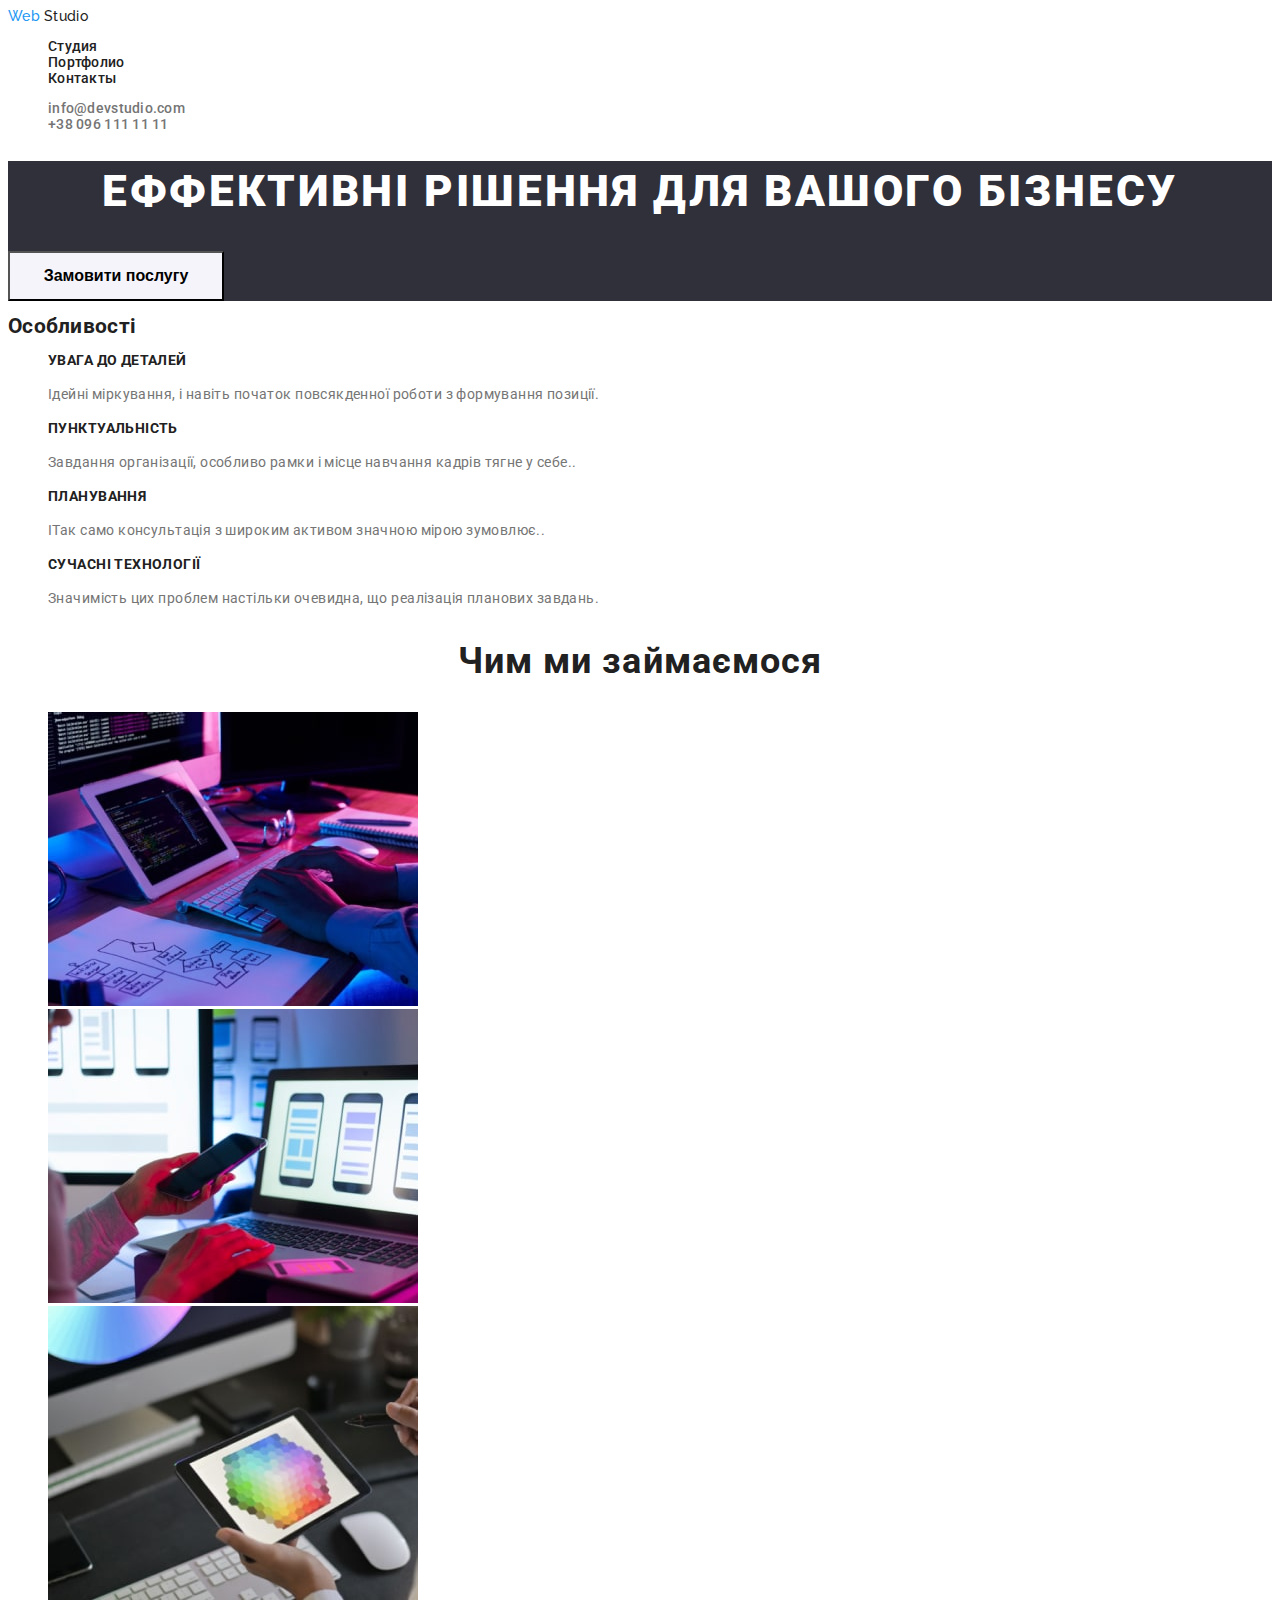
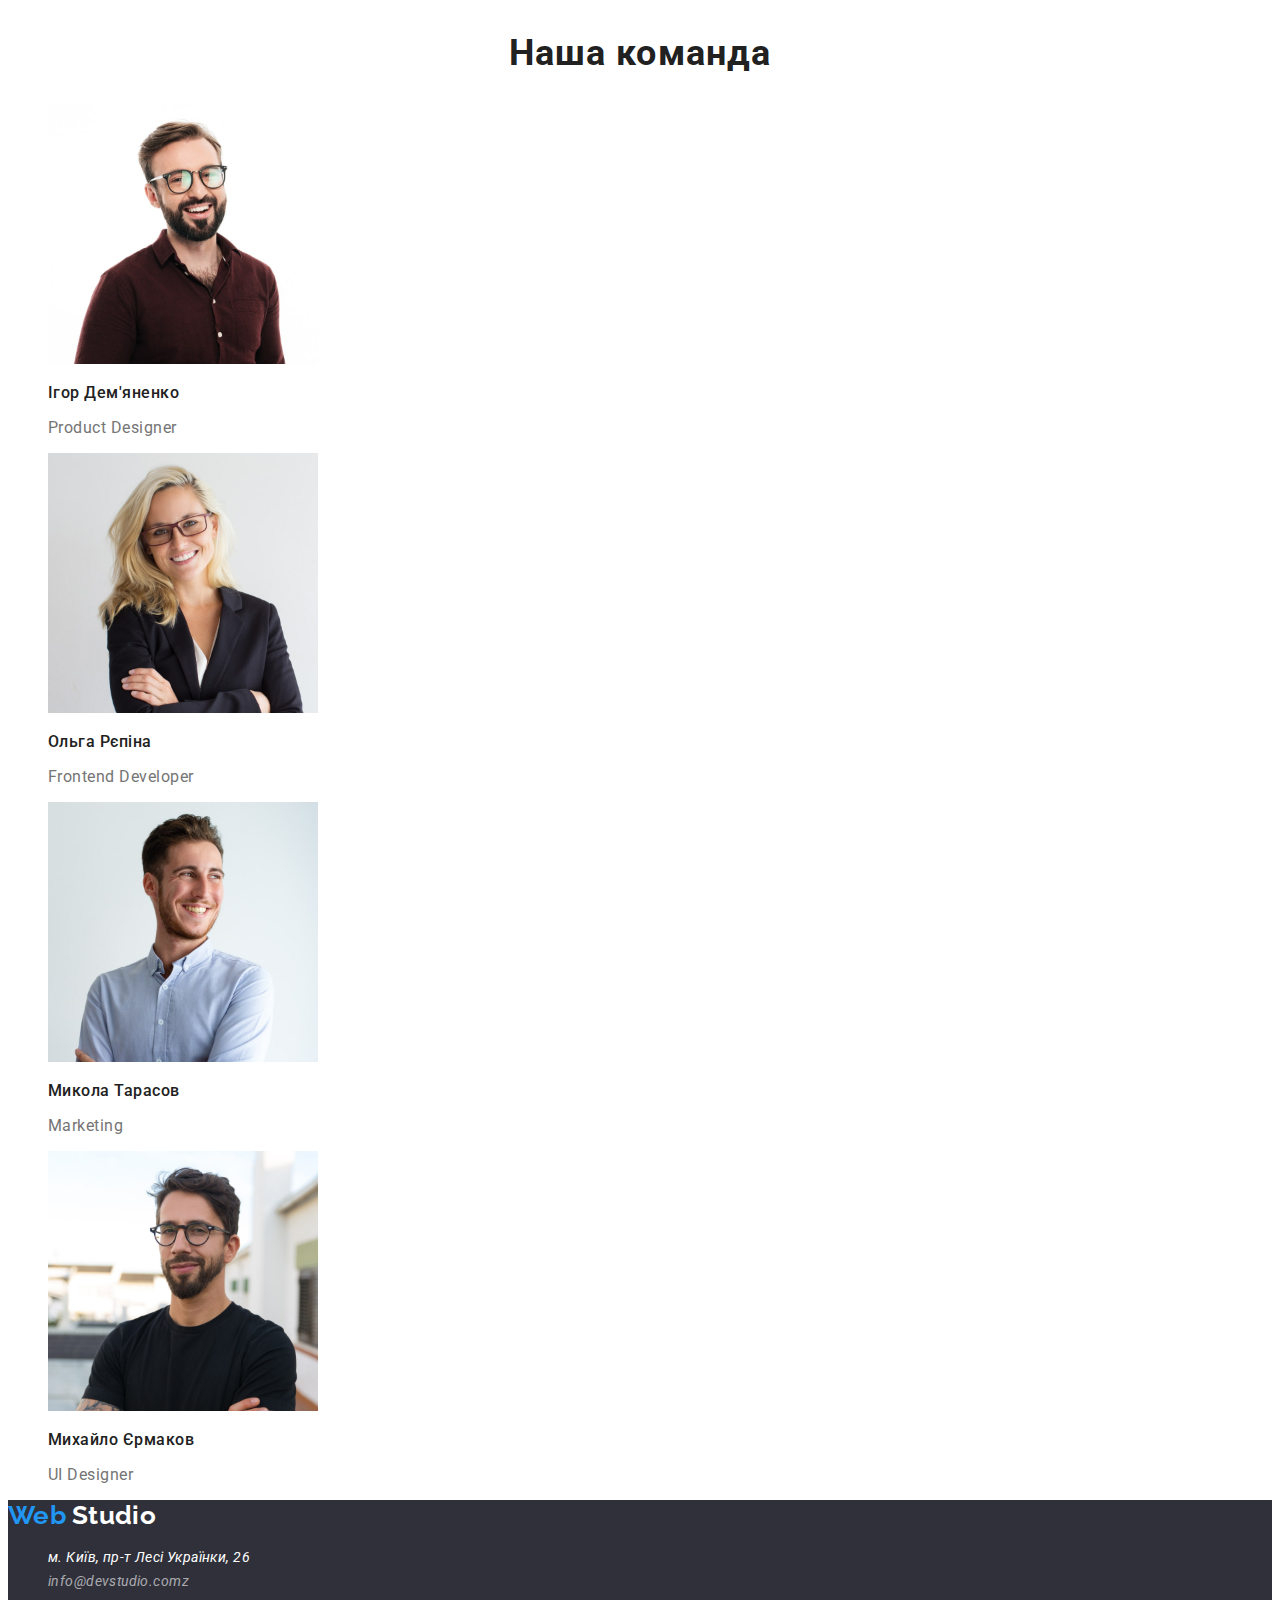
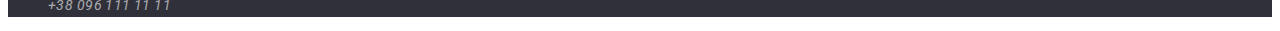
<file: index.html>
<!DOCTYPE html>
<html lang="uk">
	<head>
		<meta charset="UTF-8" />
		<meta http-equiv="X-UA-Compatible" content="IE=edge" />
		<meta name="viewport" content="width=device-width, initial-scale=1.0" />
		<title>Студия</title>
		<link rel="stylesheet" href="./css/styles.css" />
		<link rel="preconnect" href="https://fonts.googleapis.com" />
		<link rel="preconnect" href="https://fonts.gstatic.com" crossorigin />
		<link
			href="https://fonts.googleapis.com/css2?family=Raleway:wght@700&family=Roboto:wght@300;400;500;700;900&display=swap"
			rel="stylesheet"
		/>
	</head>
	<body>
		<header class="header">
			<nav class="site-nav">
				<a class="logo-nav" href="./index.html">
					<span class="logo">Web</span>
					Studio
				</a>
				<ul class="site-nav">
					<li><a href="./index.html">Студия</a></li>
					<li><a href="./portfolio.html">Портфолио</a></li>
					<li><a href="">Контакты</a></li>
				</ul>
			</nav>
			<ul class="contacts">
				<li><a href="mailto:info@devstudio.com">info@devstudio.com</a></li>
				<li><a href="tel:+380961111111">+38 096 111 11 11</a></li>
			</ul>
		</header>
		<main>
			<!--Секція Герой-->
			<section class="hero">
				<h1>ЕФФЕКТИВНІ РІШЕННЯ ДЛЯ ВАШОГО БІЗНЕСУ</h1>
				<button class="hero-btn">Замовити послугу</button>
			</section>
			<!--Секція з особливостями-->
			<section class="features">
				<h2>Особливості</h2>
				<ul>
					<li>
						<h3>УВАГА ДО ДЕТАЛЕЙ</h3>
						<p>Ідейні міркування, і навіть початок повсякденної роботи з формування позиції.</p>
					</li>
					<li>
						<h3>ПУНКТУАЛЬНІСТЬ</h3>
						<p>Завдання організації, особливо рамки і місце навчання кадрів тягне у себе..</p>
					</li>
					<li>
						<h3>ПЛАНУВАННЯ</h3>
						<p>ІТак само консультація з широким активом значною мірою зумовлює..</p>
					</li>
					<li>
						<h3>СУЧАСНІ ТЕХНОЛОГІЇ</h3>
						<p>Значимість цих проблем настільки очевидна, що реалізація планових завдань.</p>
					</li>
				</ul>
			</section>
			<!--Секція демонстрації наших занять-->
			<section class="job-demo">
				<h2>Чим ми займаємося</h2>
				<ul>
					<li><img src="./images/code_writting.jpg" alt="code_writting" width="370" height="294" /></li>
					<li><img src="./images/mobile_app.jpg" alt="mobile_app" width="370" height="294" /></li>
					<li><img src="./images/tablet_app.jpg" alt="tablet_app" width="370" height="294" /></li>
				</ul>
			</section>
			<!--Секція "Наша команда"-->
			<section class="our-team">
				<h2>Наша команда</h2>
				<ul>
					<li>
						<img src="./images/product_manager_igor.jpg" alt="product_manager" width="270" height="260" />
						<h3>Ігор Дем'яненко</h3>
						<p>Product Designer</p>
					</li>
					<li>
						<img src="./images/frontend_developer_olha.jpg" alt="frontend_developer" width="270" height="260" />
						<h3>Ольга Рєпіна</h3>
						<p>Frontend Developer</p>
					</li>
					<li>
						<img src="./images/marketing_Mykola.jpg" alt="product_manager" width="270" height="260" />
						<h3>Микола Тарасов</h3>
						<p>Marketing</p>
					</li>
					<li>
						<img src="./images/ui_designer_myhailo.jpg" alt="ui_designer" width="270" height="260" />
						<h3>Михайло Єрмаков</h3>
						<p>UI Designer</p>
					</li>
				</ul>
			</section>
		</main>
		<footer>
			<a class="logo-footer" href="./index.html">
				<span class="logo">Web</span>
				Studio
			</a>
			<address class="footer-address">
				<ul>
					<li>м. Київ, пр-т Лесі Українки, 26</li>
					<li><a href="mailto:info@devstudio.com">info@devstudio.comz</a></li>
					<li><a href="tel:+380961111111">+38 096 111 11 11</a></li>
				</ul>
			</address>
		</footer>
	</body>
</html>
</file>
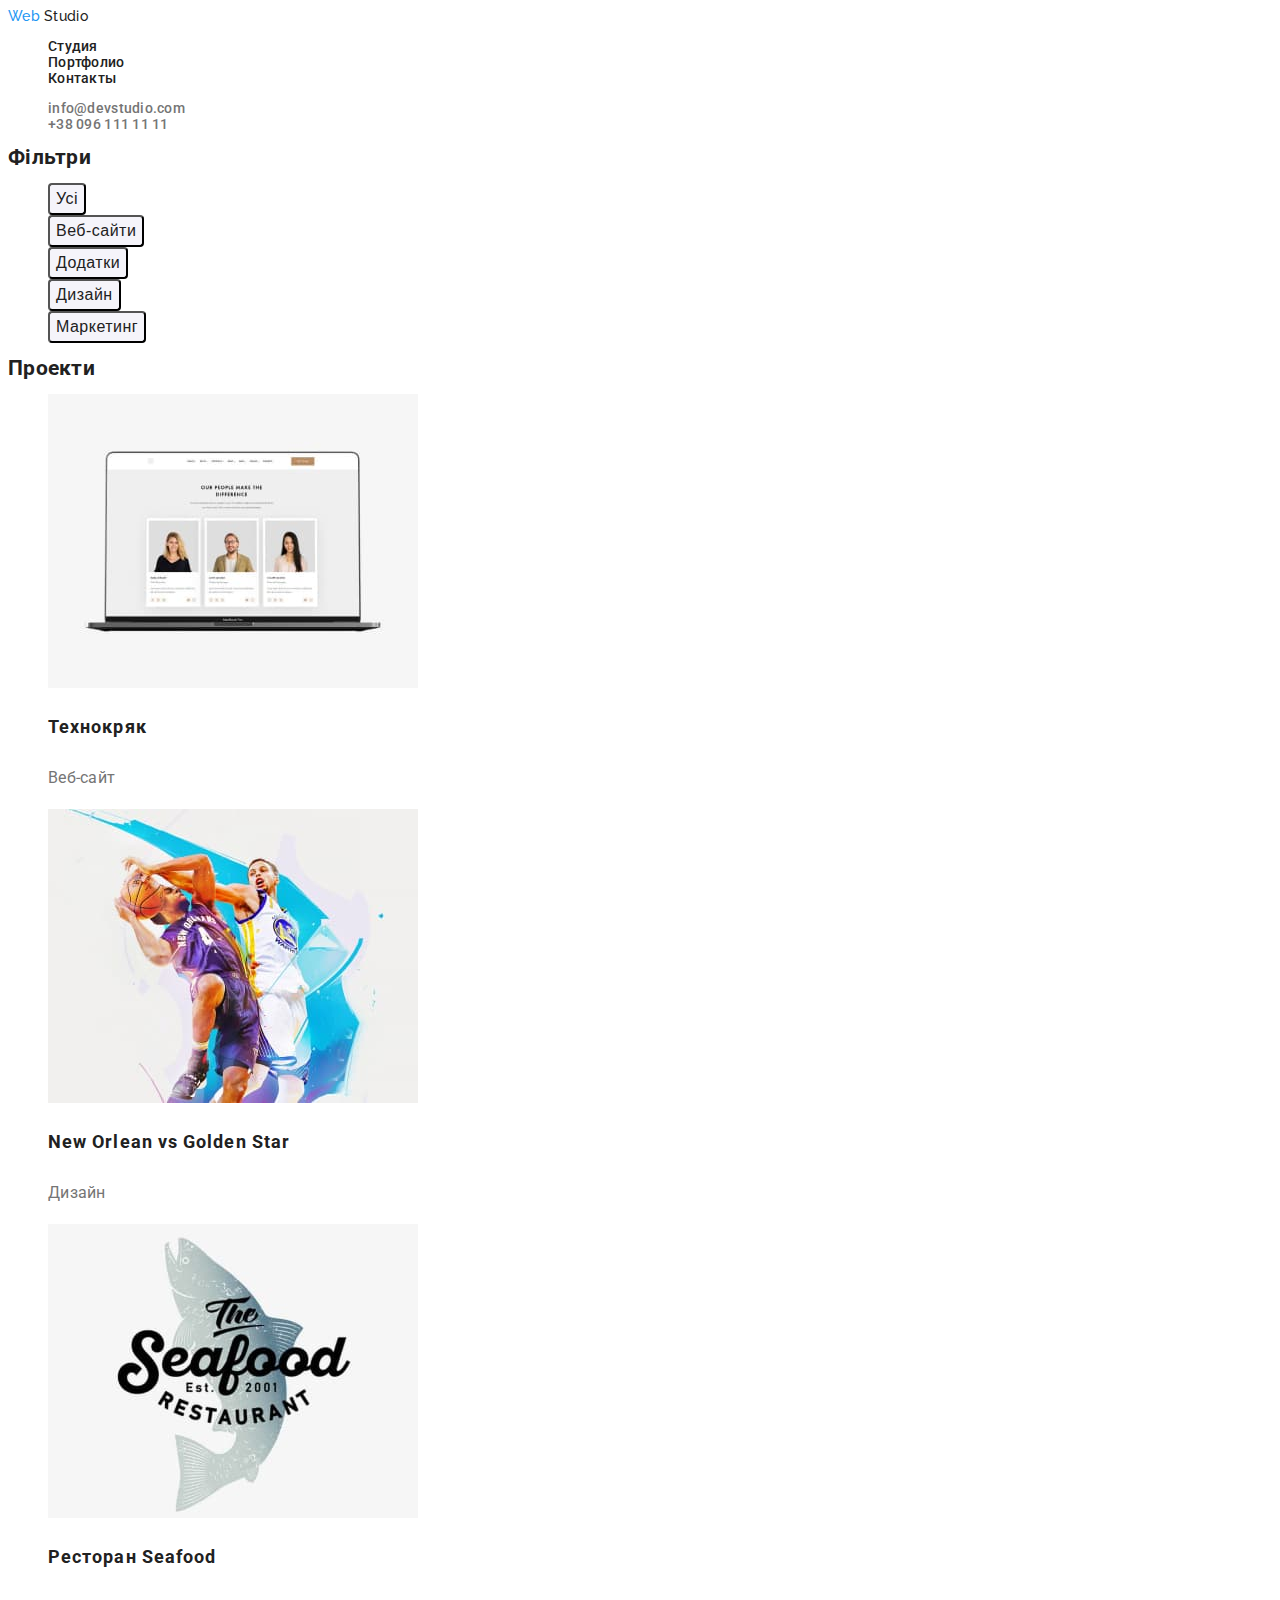
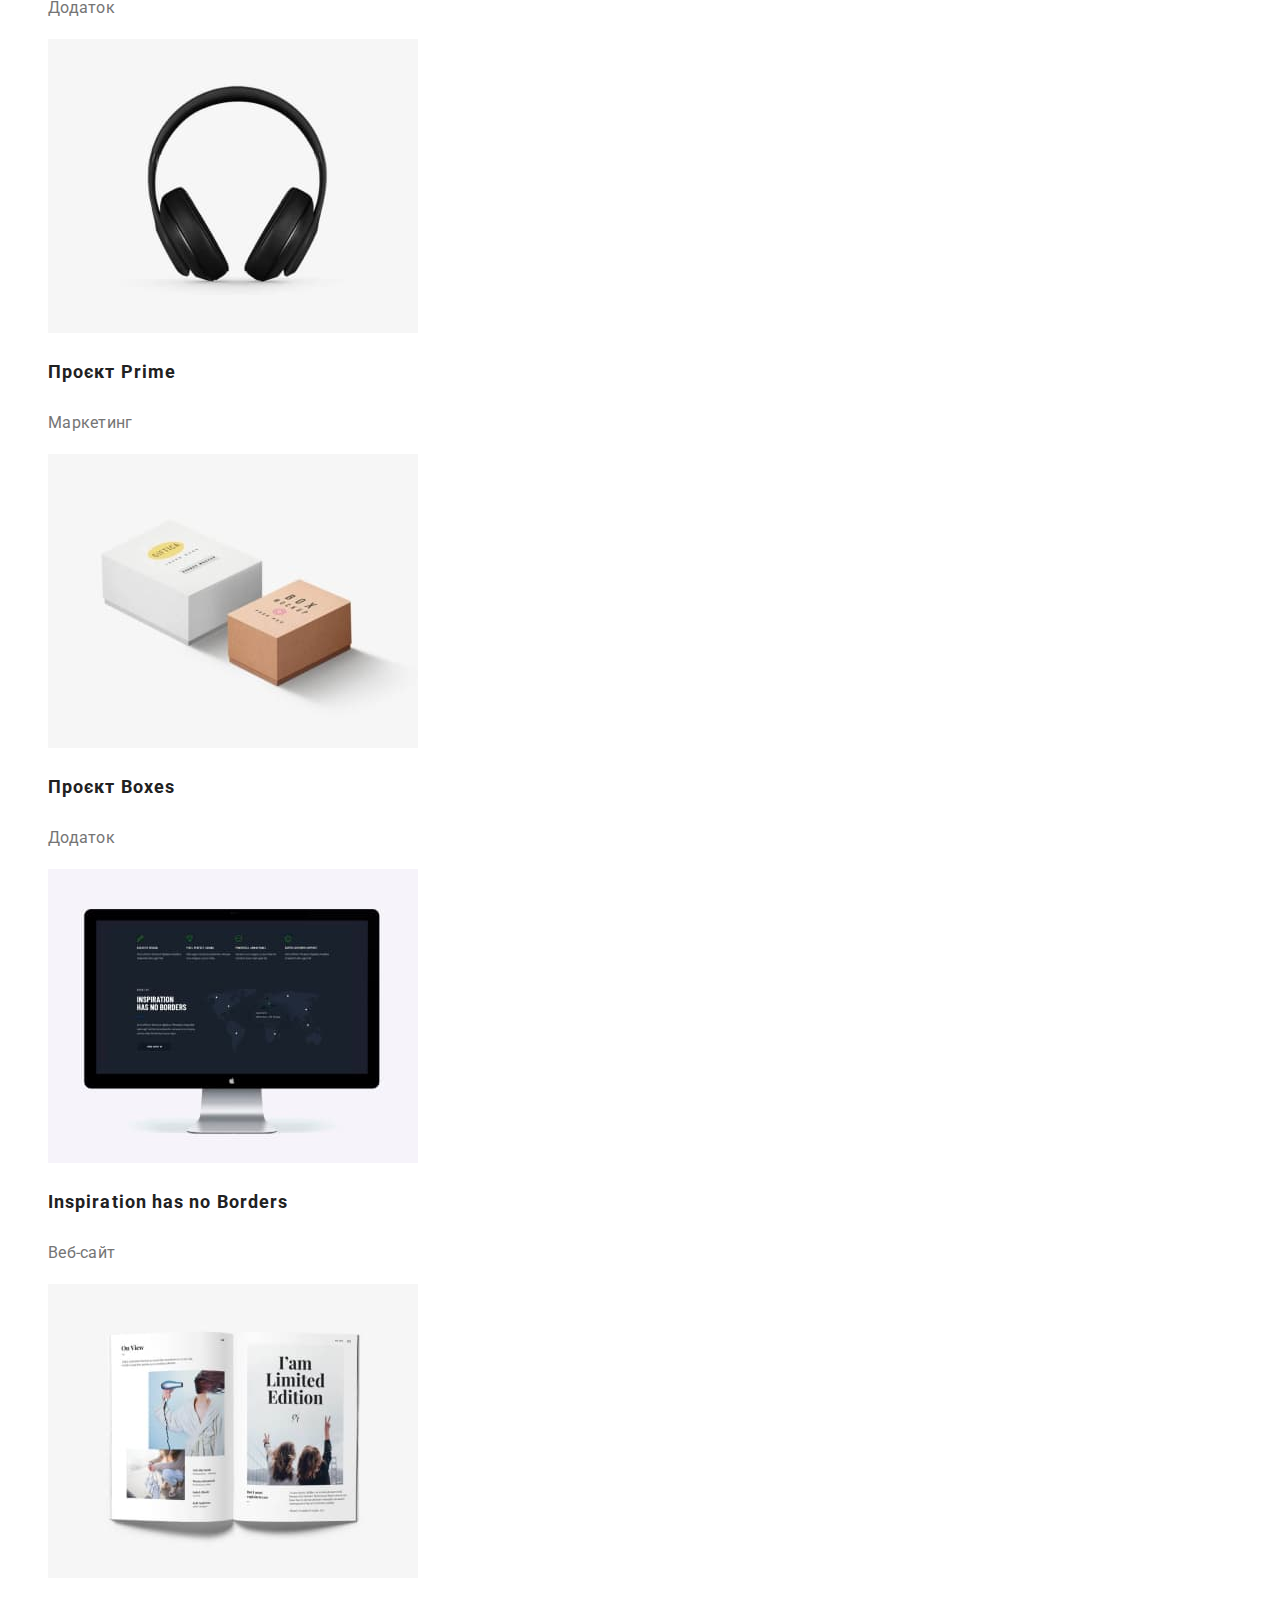
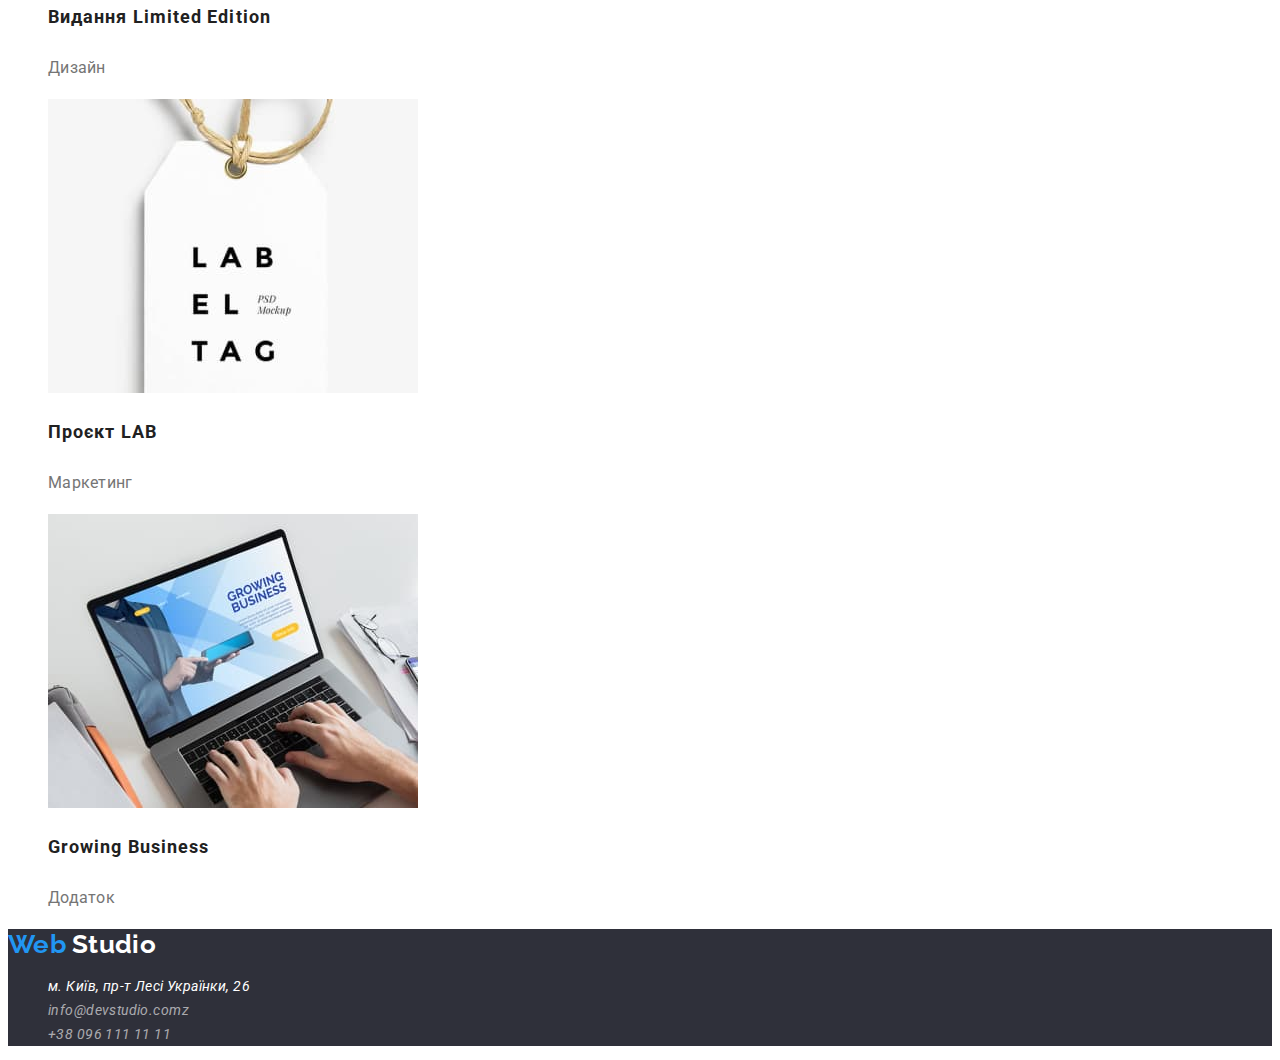
<file: portfolio.html>
<!DOCTYPE html>
<html lang="uk">
	<head>
		<meta charset="UTF-8" />
		<meta http-equiv="X-UA-Compatible" content="IE=edge" />
		<meta name="viewport" content="width=device-width, initial-scale=1.0" />
		<title>Портфолио</title>
		<link rel="stylesheet" href="./css/styles.css" />
		<link rel="preconnect" href="https://fonts.googleapis.com" />
		<link rel="preconnect" href="https://fonts.gstatic.com" crossorigin />
		<link rel="preconnect" href="https://fonts.gstatic.com" crossorigin />
		<link
			href="https://fonts.googleapis.com/css2?family=Raleway:wght@700&family=Roboto:wght@300;400;500;700;900&display=swap"
			rel="stylesheet"
		/>
	</head>
	<body>
		<header class="header">
			<nav class="site-nav">
				<a class="logo-nav" href="./index.html">
					<span class="logo">Web</span>
					Studio
				</a>
				<ul class="site-nav">
					<li><a href="./index.html">Студия</a></li>
					<li><a href="./portfolio.html">Портфолио</a></li>
					<li><a href="">Контакты</a></li>
				</ul>
			</nav>
			<ul class="contacts">
				<li><a href="mailto:info@devstudio.com">info@devstudio.com</a></li>
				<li><a href="tel:+380961111111">+38 096 111 11 11</a></li>
			</ul>
		</header>
		<main>
			<!--Секція з фільтрами-->
			<section class="filters">
				<h2>Фільтри</h2>
				<ul class="filters-list">
					<li><button class="filters-btn" type="button">Усі</button></li>
					<li><button class="filters-btn" type="button">Веб-сайти</button></li>
					<li><button class="filters-btn" type="button">Додатки</button></li>
					<li><button class="filters-btn" type="button">Дизайн</button></li>
					<li><button class="filters-btn" type="button">Маркетинг</button></li>
				</ul>
			</section>
			<!--Секція з проектами-->
			<section class="projects">
				<h2>Проекти</h2>
				<ul>
					<li>
						<img src="./images-portfolio/project-1.jpg" alt="project-1-our-team" width="370" height="294" />
						<h3>Технокряк</h3>
						<p>Веб-сайт</p>
					</li>
					<li>
						<img src="./images-portfolio/project-2.jpg" alt="project-2-activities" width="370" height="294" />
						<h3 lang="en">New Orlean vs Golden Star</h3>
						<p>Дизайн</p>
					</li>
					<li>
						<img src="./images-portfolio/project-3.jpg" alt="project-3-restaurant-business" width="370" height="294" />
						<h3 lang="en">Ресторан Seafood</h3>
						<p>Додаток</p>
					</li>
					<li>
						<img src="./images-portfolio/project-4.jpg" alt="gadgets" width="370" height="294" />
						<h3>Проєкт Prime</h3>
						<p>Маркетинг</p>
					</li>
					<li>
						<img src="./images-portfolio/project-5.jpg" alt="" width="370" height="294" />
						<h3>Проєкт Boxes</h3>
						<p>Додаток</p>
					</li>
					<li>
						<img src="./images-portfolio/project-6.jpg" alt="" width="370" height="294" />
						<h3>Inspiration has no Borders</h3>
						<p>Веб-сайт</p>
					</li>
					<li>
						<img src="./images-portfolio/project-7.jpg" alt="" width="370" height="294" />
						<h3>Видання Limited Edition</h3>
						<p>Дизайн</p>
					</li>
					<li>
						<img src="./images-portfolio/project-8.jpg" alt="" width="370" height="294" />
						<h3>Проєкт LAB</h3>
						<p>Маркетинг</p>
					</li>
					<li>
						<img src="./images-portfolio/project-9.jpg" alt="" width="370" height="294" />
						<h3>Growing Business</h3>
						<p>Додаток</p>
					</li>
				</ul>
			</section>
		</main>
		<footer>
			<a class="logo-footer" href="./index.html">
				<span class="logo">Web</span>
				Studio
			</a>
			<address class="footer-address">
				<ul>
					<li>м. Київ, пр-т Лесі Українки, 26</li>
					<li><a href="mailto:info@devstudio.com">info@devstudio.comz</a></li>
					<li><a href="tel:+380961111111">+38 096 111 11 11</a></li>
				</ul>
			</address>
		</footer>
	</body>
</html>
</file>
<file: css/styles.css>
body {
  font-family: Roboto;
  text-decoration: none;
  color: #212121;
  font-weight: 500;
  font-size: 14px;
  line-height: 16px;
  letter-spacing: 0.02em;
}

a {
  text-decoration: none;
}

ul {
  list-style: none;
}

/* Навігація */
.site-nav a {
  color: #212121;
}


.logo-nav {
  font-family: Raleway;
  font-size: 700;
  color: rgba(0, 0, 0, 1)
}

.logo {
  color: #2196f3;
}

/* Секція "Герой" */
.hero {
  background: #2f303a;
}

.hero h1 {
  color: #ffffff;
  font-weight: 900;
  font-size: 44px;
  line-height: 60px;
  text-align: center;
  letter-spacing: 0.06em;
}

.hero-btn {
  font-weight: 700;
  font-size: 16px;
  line-height: 30px;
  width: 216px;
  height: 50px;
  left: 692px;
  top: 430px;
  background: #F5F4FA;
}

.hero-btn:hover,
.hero-btn:focus {
  background: #2196F3;
  color: #FFFFFF;
  cursor: pointer;
}

.hero h1 {
  font-weight: 900;
  font-size: 44px;
  line-height: 60px;
  text-align: center;
  letter-spacing: 0.06em;
}

/* контакти */
.contacts a {
  color: #757575;
}

.contacts a:hover,
.contacts a:focus,
.site-nav-list a:hover,
.site-nav-list a:focus {
  color: rgba(33, 150, 243, 1);
}

/* Секція "Особливості" */
.features h3 {
  font-weight: 700;
  font-size: 14px;
  line-height: 16px;
  letter-spacing: 0.03em;
}

.features p {
  color: #757575;
  font-weight: 400;
  line-height: 24px;
  letter-spacing: 0.03em;
  color: #757575;
}

.job-demo h2,
.our-team h2 {
  font-weight: 700;
  font-size: 36px;
  line-height: 42px;
  text-align: center;
  letter-spacing: 0.03em;
}

/* Секція "Наша команда" */
.our-team h3,
.our-team p {
  font-weight: 500;
  font-size: 16px;
  line-height: 19px;
  letter-spacing: 0.03em;
}

.our-team p {
  color: #757575;
  font-weight: 400;
}

/* Футер */
footer {
  background: #2F303A;
  ;
}

.logo-footer {
  font-family: Raleway;
  color: rgba(255, 255, 255, 1);
  font-weight: 700;
  font-size: 26px;
  line-height: 31px;
}

.footer-address a {
  color: rgba(255, 255, 255, 0.6);
}

.footer-address li {
  color: #FFFFFF;
  font-weight: 400;
  line-height: 24px;
  letter-spacing: 0.03em;
  text-decoration: none;
}

/* Портфоліо */
/* Секція "Фільтри" */
.filters-btn {
  font-weight: 500;
  font-size: 16px;
  line-height: 26px;
  letter-spacing: 0.03em;
  color: #212121;
}

.filters-btn {
  background: #F5F4FA;
  border-radius: 4px;
}

.filters-btn:hover,
.filters-btn:focus {
  background: #2196F3;
  color: #FFFFFF;
  cursor: pointer;
}

/* Секція "Проекти" */
.projects h3 {
  font-weight: 700;
  font-size: 18px;
  line-height: 36px;
  letter-spacing: 0.06em;
}

.projects p {
  font-weight: 400;
  font-size: 16px;
  line-height: 30px;
  color: #757575;
}
</file>
